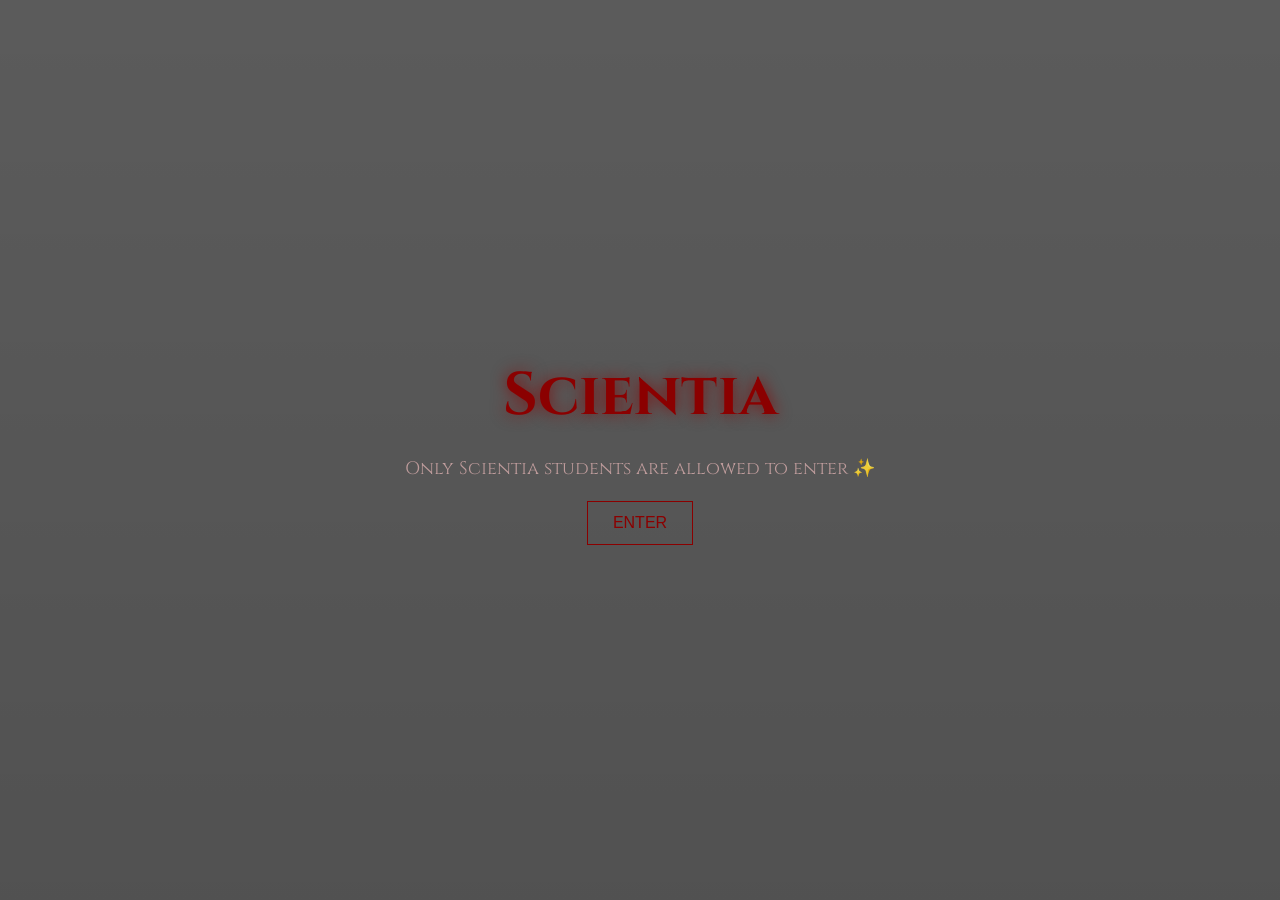
<file: index.html>
<!DOCTYPE html>
<html>
<head>
  <title>Scientia</title>

  <!-- 폰트 -->
  <link href="https://fonts.googleapis.com/css2?family=Cinzel:wght@400;700&display=swap" rel="stylesheet">

  <!-- CSS 연결 -->
  <link rel="stylesheet" href="style.css">
</head>

<body>

  <div class="overlay">
    <h1>Scientia</h1>
    <p>Only Scientia students are allowed to enter ✨</p>

    <button onclick="location.href='main.html'">
  ENTER
</button>
  </div>

</body>
</html>
</file>
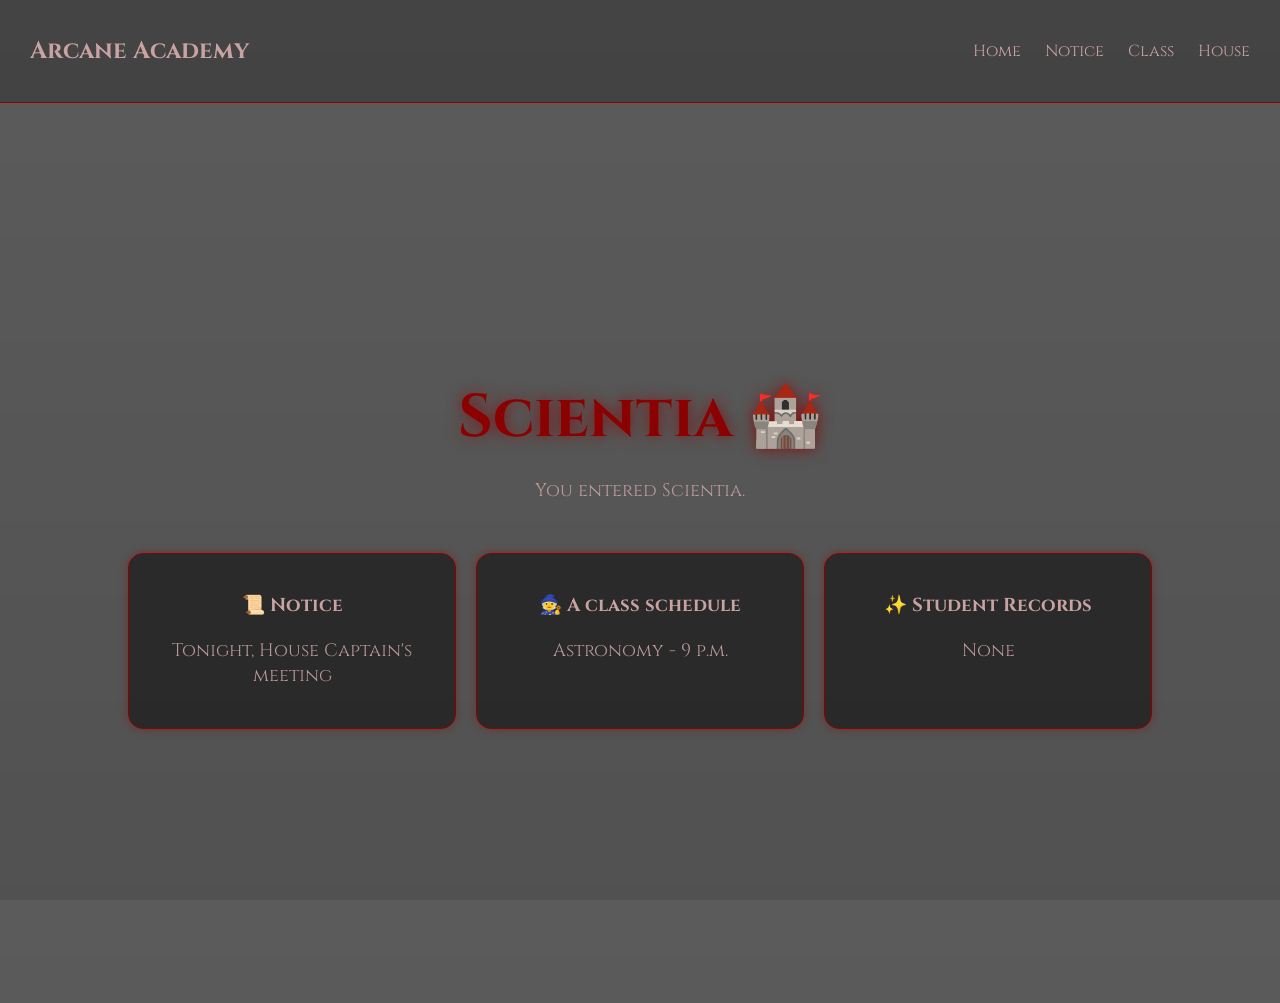
<file: main.html>
<!DOCTYPE html>
<html>
<head>
  <title>Scientia</title>

  <link href="https://fonts.googleapis.com/css2?family=Cinzel&display=swap" rel="stylesheet">
  <link rel="stylesheet" href="style.css">
</head>

<body>

  <div class="navbar">
  <h2>Arcane Academy</h2>
  <div class="menu">
    <a href="main.html">Home</a>
    <a href="#">Notice</a>
    <a href="#">Class</a>
    <a href="#">House</a>
  </div>
</div>

  <div class="overlay">

    <h1>Scientia 🏰</h1>
    <p>You entered Scientia.</p>

    <div class="container">

      <div class="post">
        <h3>📜 Notice </h3>
        <p>Tonight, House Captain's meeting</p>
      </div>

      <div class="post">
        <h3>🧙 A class schedule</h3>
        <p>Astronomy - 9 p.m.</p>
      </div>

      <div class="post">
        <h3>✨ Student Records</h3>
        <p>None</p>
      </div>

    </div>

  </div>

</body>
</html>
</file>
<file: style.css>
/* 전체 배경 */
body {
  margin: 0;
  height: 100vh;

  background:
    linear-gradient(rgba(0,0,0,0.1), rgba(0,0,0,0.2)),
    url("https://buly.kr/FWV0AUT");

  background-size: cover;
  background-position: center;

  color: #c9a3a3;
  font-family: 'Cinzel', serif;
}

/* 어둡게 덮는 레이어 */
.overlay {
  height: 100vh;
  display: flex;
  flex-direction: column;
  justify-content: center;
  align-items: center;

  background: rgba(0, 0, 0, 0.6);
  text-align: center;
}

/* 제목 */
h1 {
  font-size: 60px;
  margin: 0;
  color: #8b0000; /* 버건디 */
  text-shadow: 0 0 15px rgba(139, 0, 0, 0.8);
}

/* 설명 */
p {
  font-size: 18px;
  margin: 20px 0;
  opacity: 0.9;
}

/* 버튼 */
button {
  padding: 12px 25px;
  font-size: 16px;

  background: transparent;
  color: #8b0000;
  border: 1px solid #8b0000;

  cursor: pointer;
  transition: 0.3s;
}

button:hover {
  background: #8b0000;
  color: white;
  box-shadow: 0 0 15px #8b0000;
}

/* 카드 정렬 */
.container {
  display: grid;
  grid-template-columns: repeat(auto-fit, minmax(250px, 1fr));
  gap: 20px;
  width: 80%;
  margin-top: 30px;
}

/* 카드 */
.post {
  padding: 20px;
  border-radius: 15px;
  background: rgba(0,0,0,0.5);
  border: 1px solid #8b0000;
  box-shadow: 0 0 10px rgba(139,0,0,0.4);
  transition: 0.3s;
}

/* 카드 hover */
.post:hover {
  transform: scale(1.05);
  box-shadow: 0 0 20px rgba(139,0,0,0.7);
}

/* 상단 메뉴 바 */
.navbar {
  display: flex;
  justify-content: space-between;
  align-items: center;

  padding: 15px 30px;
  background: rgba(0,0,0,0.7);
  border-bottom: 1px solid #8b0000;
}

/* 메뉴 묶음 */
.menu a {
  margin-left: 20px;
  color: #c9a3a3;
  text-decoration: none;
  transition: 0.3s;
}

/* 마우스 올리면 */
.menu a:hover {
  color: #8b0000;
}
</file>
